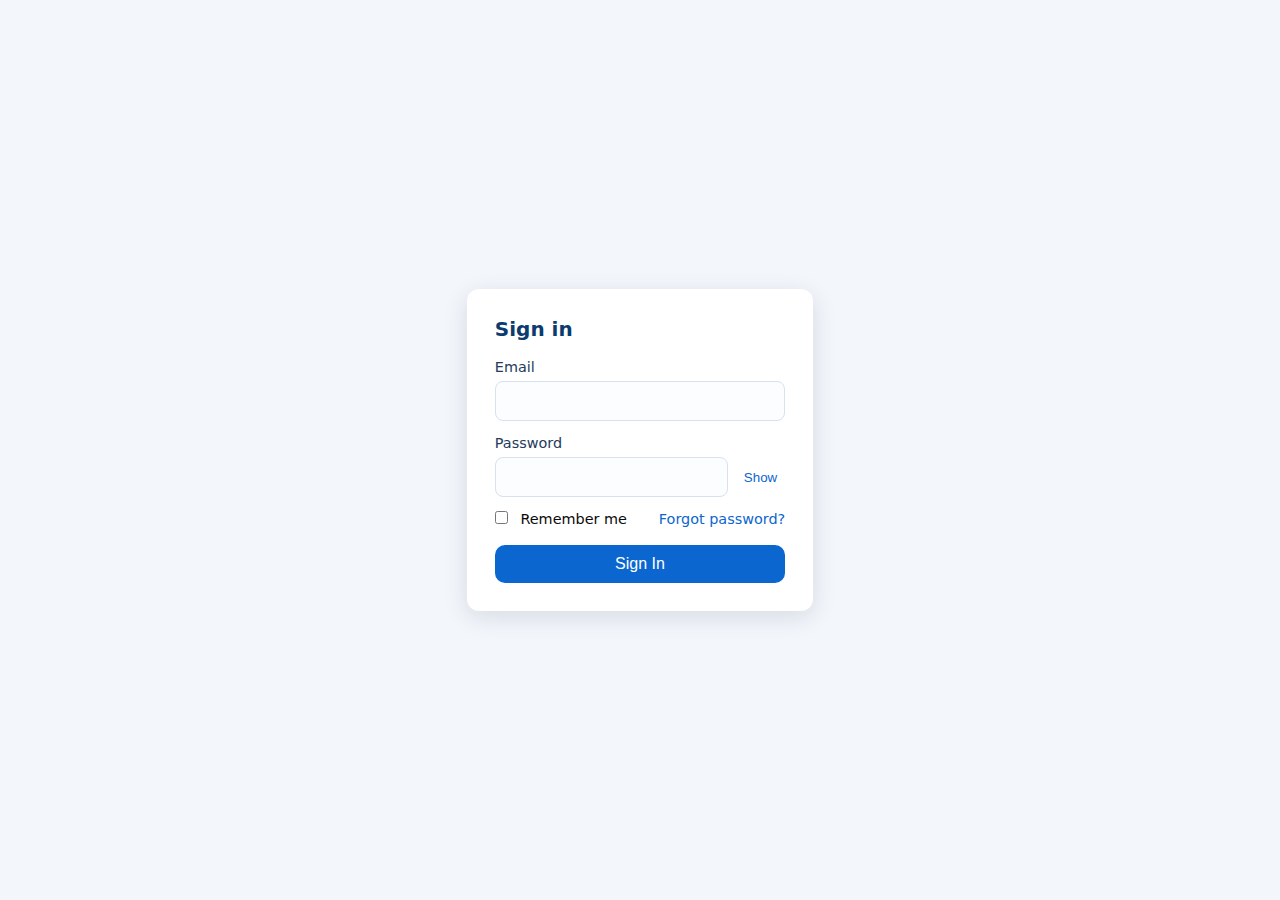
<file: index.html>
<!DOCTYPE html>
<html lang="en">
<head>
  <meta charset="UTF-8">
  <meta http-equiv="X-UA-Compatible" content="IE=edge">
  <meta name="viewport" content="width=device-width, initial-scale=1.0">
  <link rel="stylesheet" href="login.css">
  <script src="login.js"></script>
  <title>Login Page</title>
</head>
<body>
  <main>
    <section class="login">
      <div class="login-container" role="region" aria-labelledby="login-heading">
        <h1 id="login-heading">Sign in</h1>
        <form action="#" method="post" novalidate>
          <div class="field">
            <label for="email">Email</label>
            <input id="email" name="email" type="email" autocomplete="email" required />
          </div>
          <div class="field">
            <label for="password">Password</label>
            <div class="password-wrap">
              <input id="password" name="password" type="password" autocomplete="current-password" required />
              <button type="button" class="toggle-password" aria-pressed="false" aria-label="Show password">Show</button>
            </div>
          </div>
          <div class="options">
            <label><input type="checkbox" name="remember" /> Remember me</label>
            <a class="forgot" href="#">Forgot password?</a>
          </div>
          <div class="actions">
            <button type="submit">Sign In</button>
          </div>
        </form>
      </div>
    </section>
  </main>
  <script src="login.js"></script>
</body>
</html>
</file>
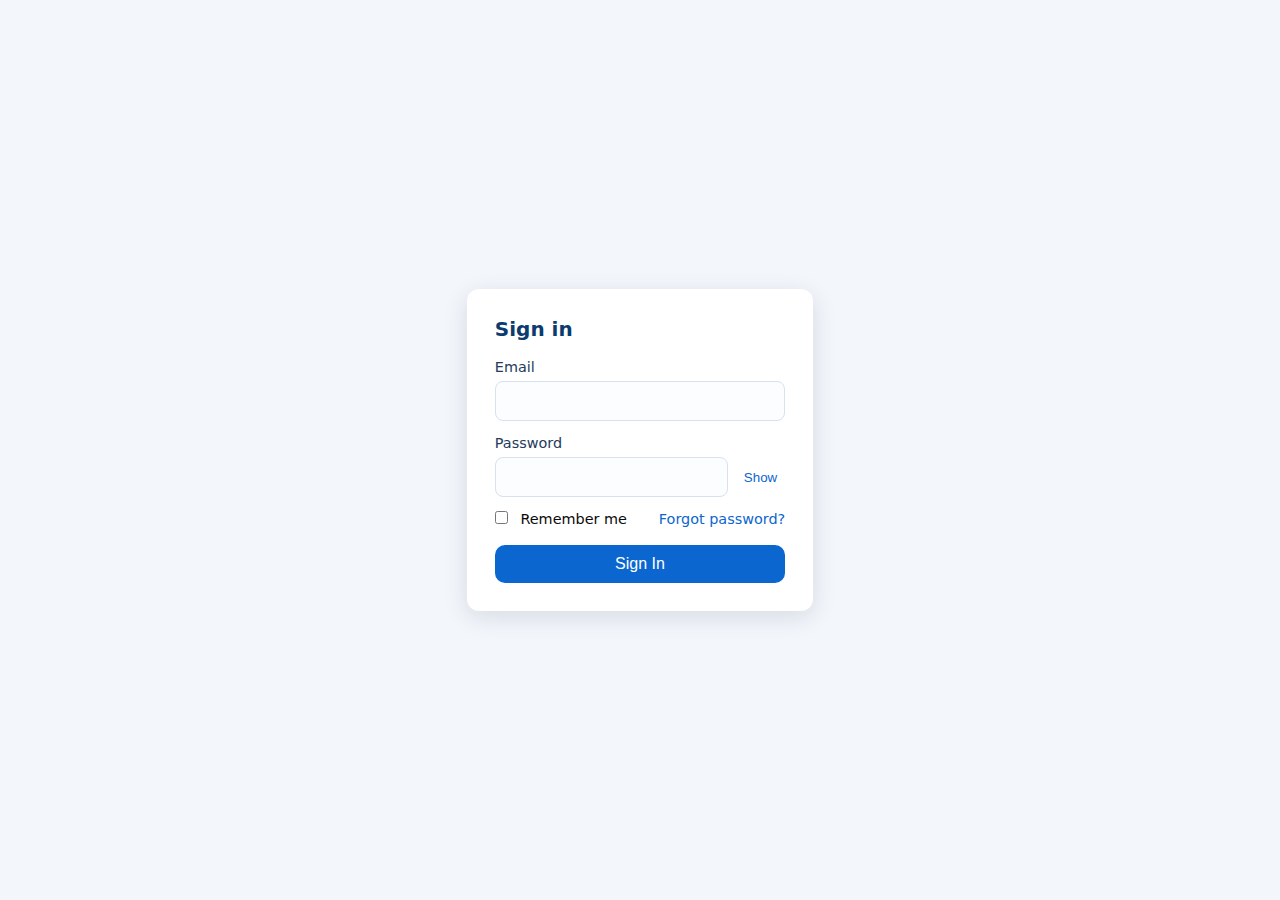
<file: login.html>
<!DOCTYPE html>
<html lang="en">
<head>
  <meta charset="UTF-8">
  <meta http-equiv="X-UA-Compatible" content="IE=edge">
  <meta name="viewport" content="width=device-width, initial-scale=1.0">
  <link rel="stylesheet" href="login.css">
  <title>Login Page</title>
</head>
<body>
  <main>
    <section class="login">
      <div class="login-container" role="region" aria-labelledby="login-heading">
        <h1 id="login-heading">Sign in</h1>
        <form action="#" method="post" novalidate>
          <div class="field">
            <label for="email">Email</label>
            <input id="email" name="email" type="email" autocomplete="email" required />
          </div>
          <div class="field">
            <label for="password">Password</label>
            <div class="password-wrap">
              <input id="password" name="password" type="password" autocomplete="current-password" required />
              <button type="button" class="toggle-password" aria-pressed="false" aria-label="Show password">Show</button>
            </div>
          </div>
          <div class="options">
            <label><input type="checkbox" name="remember" /> Remember me</label>
            <a class="forgot" href="#">Forgot password?</a>
          </div>
          <div class="actions">
            <button type="submit">Sign In</button>
          </div>
        </form>
      </div>
    </section>
  </main>
</body>
</html>
</file>
<file: login.css>
/* Basic reset */
* {
  box-sizing: border-box;
  margin: 0;
  padding: 0;
}
html,
body {
  height: 100%;
}
body {
  font-family: system-ui, -apple-system, "Segoe UI", Roboto, "Helvetica Neue",
    Arial;
  background: #f3f6fb;
  color: #0a0a0a;
  display: flex;
  align-items: center;
  justify-content: center;
  padding: 24px;
}

.login-container {
  width: 100%;
  max-width: 420px;
  background: #fff;
  border-radius: 12px;
  box-shadow: 0 6px 24px rgba(20, 30, 60, 0.12);
  padding: 28px;
}
.login-container h1 {
  font-size: 1.25rem;
  margin-bottom: 18px;
  color: #0b3b6f;
}

.field {
  margin-bottom: 14px;
}
.field label {
  display: block;
  font-size: 0.9rem;
  margin-bottom: 6px;
  color: #243b5a;
}
.field input[type="email"],
.field input[type="password"] {
  width: 100%;
  padding: 10px 12px;
  border: 1px solid #d7e1ef;
  border-radius: 8px;
  font-size: 1rem;
  background: #fbfdff;
}
.password-wrap {
  display: flex;
  gap: 8px;
}
.password-wrap .toggle-password {
  background: transparent;
  border: none;
  color: #0b66d0;
  padding: 6px 8px;
  border-radius: 8px;
  cursor: pointer;
}

.options {
  display: flex;
  align-items: center;
  justify-content: space-between;
  font-size: 0.9rem;
  margin-bottom: 18px;
}
.options input[type="checkbox"] {
  margin-right: 8px;
}
.options .forgot {
  color: #0b66d0;
  text-decoration: none;
}

.actions button {
  width: 100%;
  padding: 10px 14px;
  background: #0b66d0;
  color: #fff;
  border: none;
  border-radius: 10px;
  font-size: 1rem;
  cursor: pointer;
}
.actions button:hover {
  background: #0957b3;
}

/* Small screens */
@media (max-width: 420px) {
  .login-container {
    padding: 20px;
    border-radius: 10px;
  }
  .login-container h1 {
    font-size: 1.1rem;
  }
}

/* Focus styles for accessibility */
input:focus,
.toggle-password:focus,
.actions button:focus {
  outline: 3px solid rgba(11, 102, 208, 0.18);
  outline-offset: 2px;
}

/* Utility */
.forgot:focus {
  outline: 2px dashed rgba(11, 102, 208, 0.18);
}
</file>
